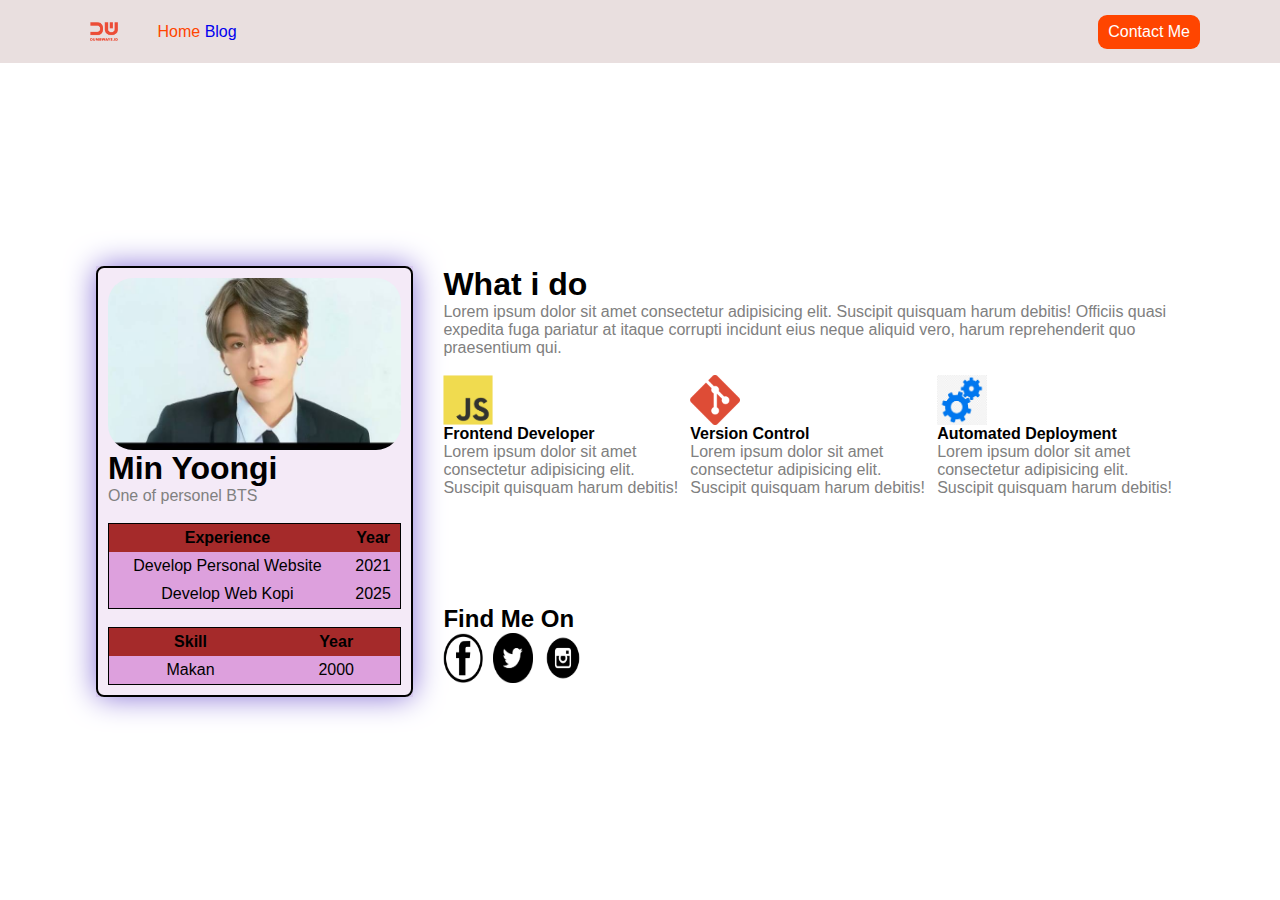
<file: index.html>
<html>
    <head>
        <title>Personal Web</title>
        <link rel="stylesheet" href="style.css">
    </head>
    <body>
                    <!-- nav bar -->
        <nav>
            <div class="left">

                <img src="asset/logo dumbways.png" alt="logo" width="5%" >
                <ul>
                    <li>
                        <a href="index.html" ;
                        style="color: orangered;">Home</a>
                    </li>
                    <li>
                        <a href="blog.html">Blog</a>
                    </li>
                </ul>
            </div>

            <div class="right">
                <a href="Contacts.html" target=”_blank”>Contact Me</a> 
            </div>
            
        </nav>
                        <!-- end navbar -->
        <dv class="container">
            <div class="section">
                <div class="left">
                    <div 
                    style="border: 2px solid black;
                    border-radius: 8px;
                     padding: 10px;
                    box-shadow: 0px 0px 30px rgb(134, 112, 214);
                     ">
              <div>
                     <img src="asset/Suga.jpg" style="width: 100%;
                      border-radius: 25px;"/>
              </div>
                    <h1>Min Yoongi</h1>
                    <p style="color:grey">One of personel BTS</p>
        
             <table style="border: 1px solid black; width: 100%; border-collapse:collapse; text-align:center" cellpadding="5px">
        
                  
                    <th style="background-color: brown;">Experience</th>
                      <th style="background-color: brown;">Year</th>
                     </tr>
        
                    <tr style="background-color: plum;">
                      <td>Develop Personal Website</td>
                      <td>2021</td>
                    </tr>
        
                     <tr style="background-color: plum;">
                      <td>Develop Web Kopi</td>
                      <td>2025</td>
                    </tr>
                    <br>
                    <table style="border: 1px solid black; width: 100%; border-collapse:collapse; text-align:center" cellpadding="5px">
                        <br>
                    <tr>
                        <th style="background-color: brown;">Skill</th>
                        <th style="background-color: brown;">Year</th>
                    </tr>
                      <tr style="background-color: plum ;">
                        <td>Makan</td>
                        <td>2000</td>
        
             </table>
              
              </div>
                
                </div>
                <div class="right">
                    <h1>What i do</h1>
                    <p>Lorem ipsum dolor sit amet consectetur adipisicing elit. Suscipit quisquam harum debitis! Officiis quasi expedita fuga pariatur at itaque corrupti incidunt eius neque aliquid vero, harum reprehenderit quo praesentium qui.</p>
                    <br>
                    <div class="skill-container">
                 <div>
                 <img src="asset/Js.png" alt="js">
                            <h4>Frontend Developer</h4>
                            <p>Lorem ipsum dolor sit amet consectetur adipisicing elit. Suscipit quisquam harum debitis!</p>
                        </div>
                        <div>
                            <img src="asset/version control.png" alt="vc">
                           <h4>Version Control</h4> 
                           <p>Lorem ipsum dolor sit amet consectetur adipisicing elit. Suscipit quisquam harum debitis!</p>
                        </div>
                        <div>
                            <img src="asset/automated deployment.png" alt="at">
                           <h4>Automated Deployment</h4>
                           <p>Lorem ipsum dolor sit amet consectetur adipisicing elit. Suscipit quisquam harum debitis!</p> 
                        </div>
                    </div>
                    <br><br><br><br><br><br>
                    <div>
                        <h2>Find Me On</h2>
                    </div>
                    <div class="social-container">
                     <div >           
                        <a href="https://www.facebook.com/login/"><img src="asset/fb.png" alt="fb"></a>
                    </div>
                     <div class="twitter">
                        <a href="https://twitter.com/i/flow/login/"> <img src="asset/twt.png" alt="twitter"></a>
                               </div>
                    <div class="instgram">

                        <a href="https://www.instagram.com/accounts/login/"> <img src="asset/inggra.png" alt="instgram"></a>
                               </div>
                </div>
            </div>
        </dv>

    </body>
</html>
</file>
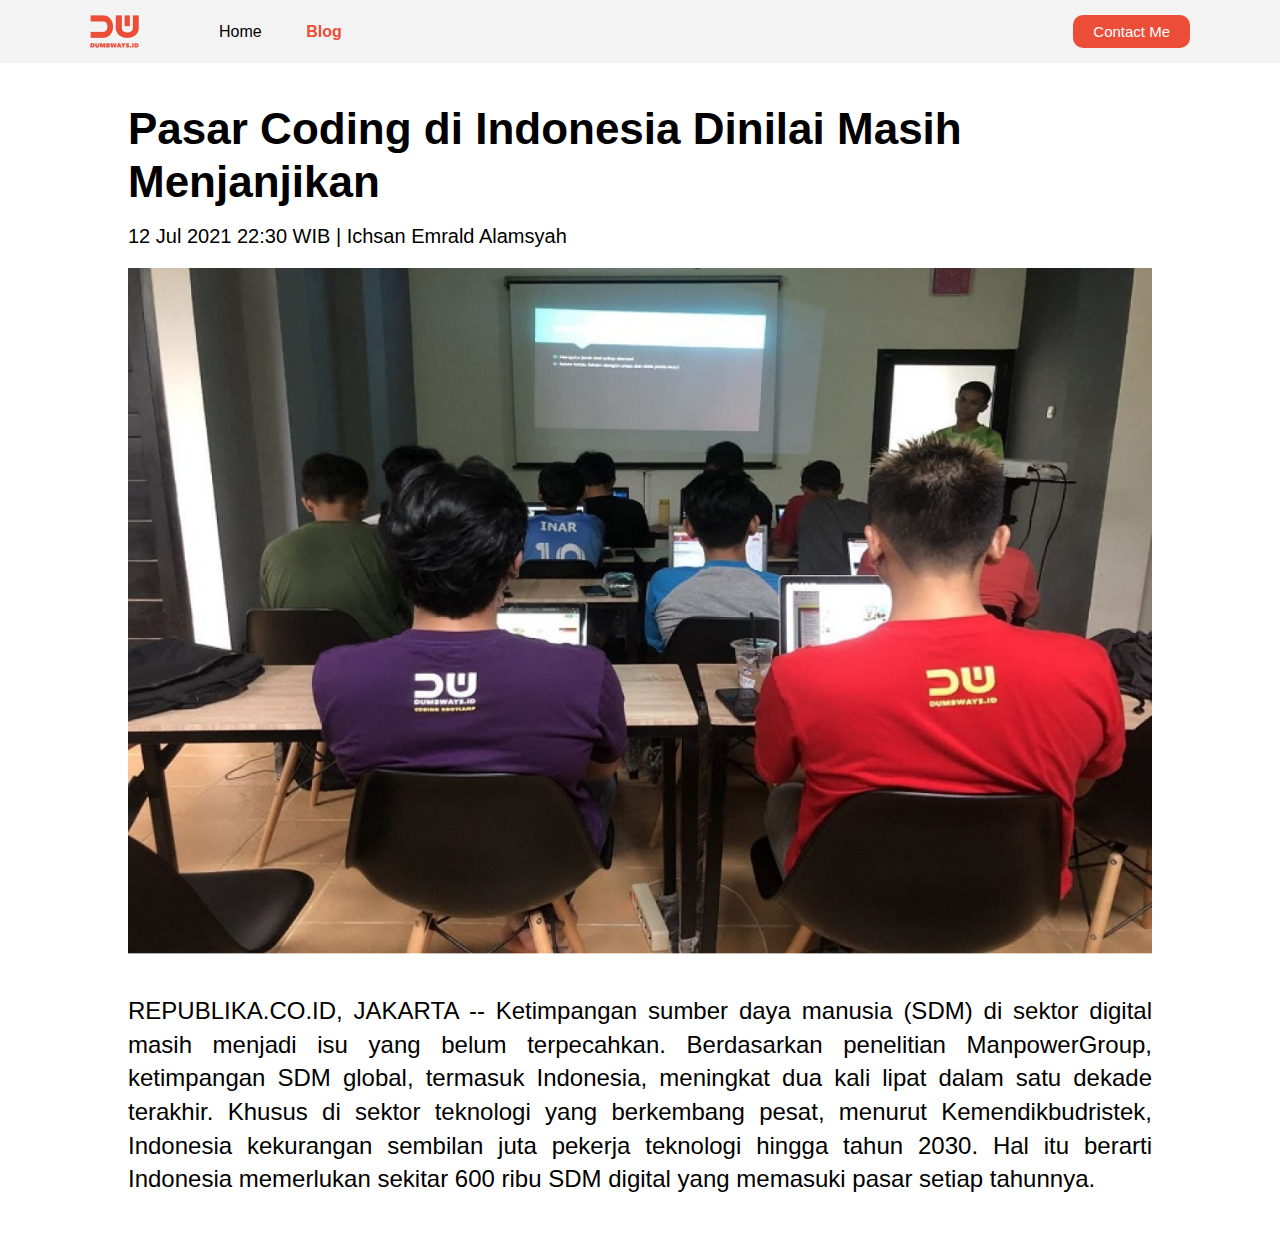
<file: blog-detail.html>
<html>
  <head>
    <title>Creating Blog Page - detail</title>
    <link rel="stylesheet" href="blog.css" />
  </head>
  <body>
    <!-- NavBar -->
    <nav>
      <div class="left-side">
        <a href="index.html">
          <img src="assets/logo.png" alt="logo" />
        </a>
        <ul>
          <li>
            <a href="index.html">Home</a>
          </li>
          <li>
            <a href="blog.html" class="list-active">Blog</a>
          </li>
        </ul>
      </div>
      <div class="right-side">
        <a href="contact.html"> Contact Me </a>
      </div>
    </nav>

    <!-- Blog -->
    <div class="blog-detail">
      <div class="blog-detail-container">
        <h1>Pasar Coding di Indonesia Dinilai Masih Menjanjikan</h1>
        <div class="author">12 Jul 2021 22:30 WIB | Ichsan Emrald Alamsyah</div>
        <img src="assets/blog-img-detail.png" alt="detail" />
        <p>
          REPUBLIKA.CO.ID, JAKARTA -- Ketimpangan sumber daya manusia (SDM) di
          sektor digital masih menjadi isu yang belum terpecahkan. Berdasarkan
          penelitian ManpowerGroup, ketimpangan SDM global, termasuk Indonesia,
          meningkat dua kali lipat dalam satu dekade terakhir. Khusus di sektor
          teknologi yang berkembang pesat, menurut Kemendikbudristek, Indonesia
          kekurangan sembilan juta pekerja teknologi hingga tahun 2030. Hal itu
          berarti Indonesia memerlukan sekitar 600 ribu SDM digital yang
          memasuki pasar setiap tahunnya.
        </p>
      </div>
    </div>
  </body>
</html>
</file>
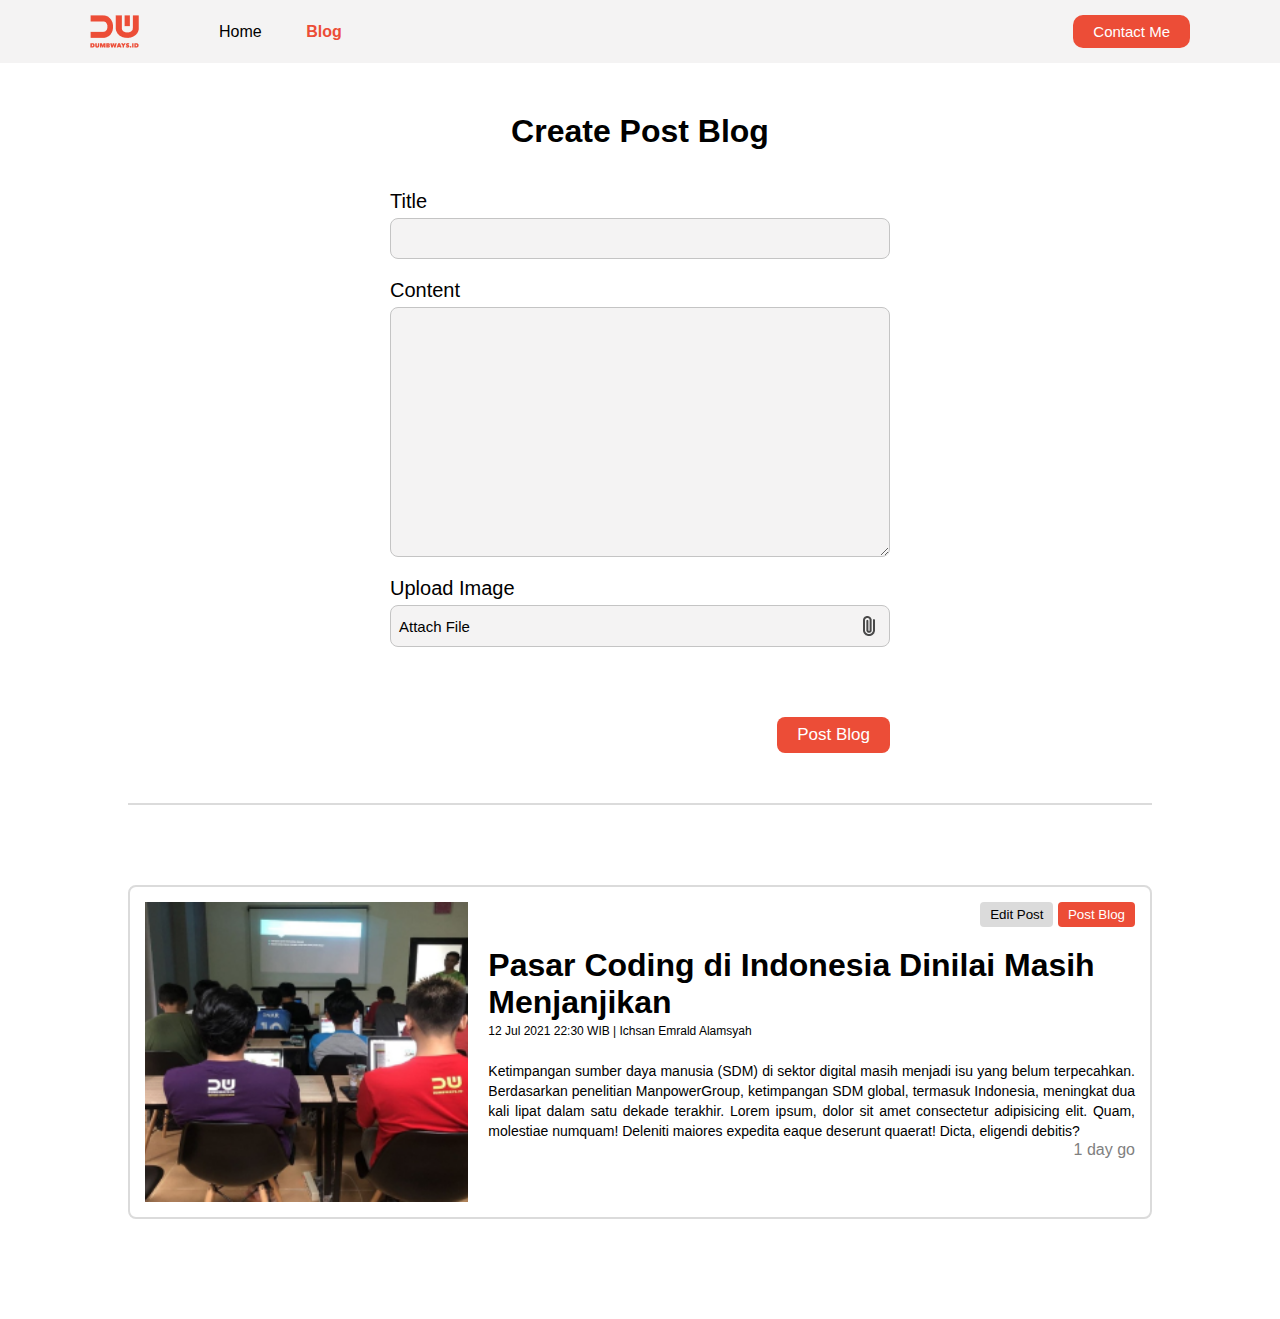
<file: blog.html>
<html>
  <head>
    <title>Creating Blog Page</title>
    <link rel="stylesheet" href="blog.css" />
  </head>
  <body>
    <!-- NavBar -->
    <nav>
      <div class="left-side">
        <a href="index.html">
          <img src="assets/logo.png" alt="logo" />
        </a>
        <ul>
          <li>
            <a href="index.html">Home</a>
          </li>
          <li>
            <a href="blog.html" class="list-active">Blog</a>
          </li>
        </ul>
      </div>
      <div class="right-side">
        <a href="Contacts.html"> Contact Me </a>
      </div>
    </nav>

    <!-- Blog -->
    <!-- Form -->
    <div class="blog">
      <div class="blog-form">
        <div class="form-container">
          <form onsubmit="addBlog(event)">
            <h1>Create Post Blog</h1>
            <div>
              <label for="input-blog-title">Title</label>
              <input id="input-blog-title" />
            </div>
            <div>
              <label for="input-blog-content">Content</label>
              <textarea id="input-blog-content"></textarea>
            </div>
            <div>
              <label>Upload Image</label>
              <div class="input-blog-image-group">
                <label for="input-blog-image">
                  <p>Attach File</p>
                  <img src="assets/file.png" alt="file" />
                </label>
                <input type="file" id="input-blog-image" hidden />
              </div>
            </div>
            <div class="button-group">
              <button>  Post Blog</button>
            </div>
          </form>
        </div>
      </div>
      <hr class="line" />
      <div id="contents" class="blog-list">
        <!-- dynamic content would be here -->
        <div class="blog-list-item">
          <div class="blog-image">
            <img src="assets/blog-img.png" alt="" />
          </div>
          <div class="blog-content">
            <div class="btn-group">
              <button class="btn-edit">Edit Post</button>
              <button class="btn-post">Post Blog</button>
            </div>
            <h1>
              <a href="blog-detail.html" target="_blank"
                >Pasar Coding di Indonesia Dinilai Masih Menjanjikan</a
              >
            </h1>
            <div class="detail-blog-content">
              12 Jul 2021 22:30 WIB | Ichsan Emrald Alamsyah
            </div>
            <p>
              Ketimpangan sumber daya manusia (SDM) di sektor digital masih
              menjadi isu yang belum terpecahkan. Berdasarkan penelitian
              ManpowerGroup, ketimpangan SDM global, termasuk Indonesia,
              meningkat dua kali lipat dalam satu dekade terakhir. Lorem ipsum,
              dolor sit amet consectetur adipisicing elit. Quam, molestiae
              numquam! Deleniti maiores expedita eaque deserunt quaerat! Dicta,
              eligendi debitis?
            </p>


          <div style="text-align:right;">
            <span style="font-size:13 px; color:grey">1 day go</span>
        </div>
      </div>
    </div>
    <script src="blog.js"></script>
  </body>
</html>
</file>
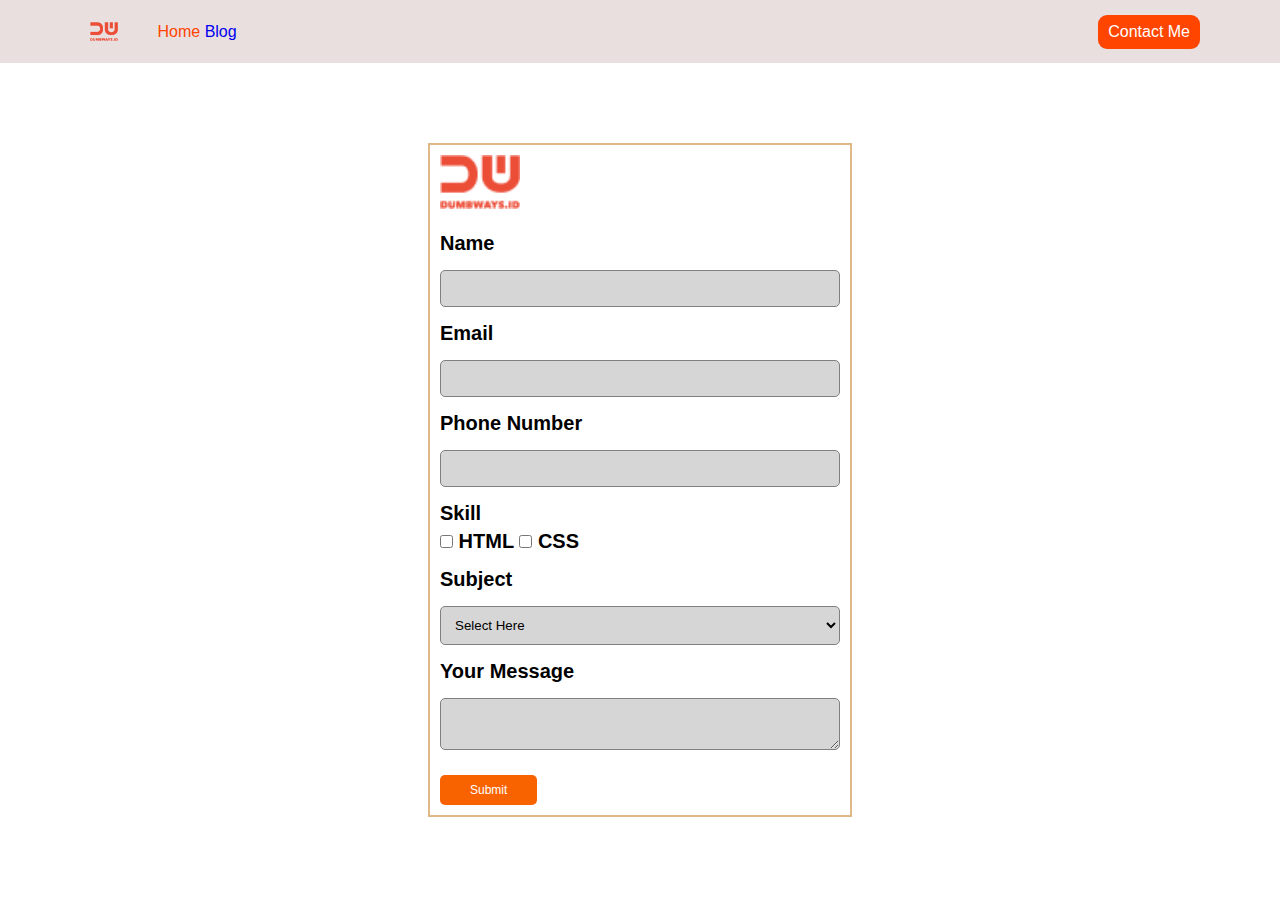
<file: Contacts.html>
<html>
    <head>
        <title>Contact Form</title>
        <link rel="stylesheet" href="style.css">
        <script src="form.js"></script>
    </head>

    <body>
                <!--  Nav Bar Awal -->
        <nav>
            <div class="left">

                <img src="asset/logo dumbways.png" alt="logo" width="5%" >
                <ul>
                    <li>
                        <a href="index.html" ;
                        style="color: orangered;">Home</a>
                    </li>
                    <li>
                        <a href="blog.html">Blog</a>
                    </li>
                </ul>
            </div>

            <div class="right">
                <a href="Contacts.html" target=”_blank”>Contact Me</a> 
            </div>
            
        </nav>
                        <!-- nav bar akhir -->
        <form>
            <img src="asset/logo dumbways.png" style="width: 20%">
            
            <div>   
                <br>     
                <label for="input-name" >Name</label>
                <input id="input-name" type="text">
            </div>

            <div>
                <label for="input-email">Email</label>
                <input id="input-email" type="email" class="email">
            </div>

            <div>
                <label for="input-phone">Phone Number</label>
                <input id="input-phone" type="number" >
            </div>

            <div>
                <div>
                    <label>Skill</label><br>
                    <input type="checkbox" id="html" value="HTML">
                    <label for="html">HTML</label>

                    <input type="checkbox" id="css" value="CSS">
                    <label for="css">CSS</label>
                </div>
            </div>

            <div>
                <label for="input-subject">Subject</label>
                <select id="input-subject">
                    <option value="">Select Here</option>
                    <option>I'm Hiring</option>
                    <option>Problem With Our Site</option>
                </select>
            </div>

            <div>
                <label for="input-message">Your Message</label>
                <textarea id="input-message"></textarea>
            </div>

            <button type="button" onclick="submitData()">Submit</button>
            
         <form action="mailto:someone@$nailmail.com" enctype="text/plain" method="post">     
        </form>

    </body>
</html>
</file>
<file: style.css>
* {
    margin: 0;
    font-family: Arial, Helvetica, sans-serif;
}

nav {
    background-color: rgb(233, 223, 223);
    display: flex;
    height: 7vh;
}

nav .left {
    width: 50%;
    padding-left: 90px;
    display: flex;
    align-items: center;
}

nav .left li {
    display: inline;
}

nav .left a{
    text-decoration: none;
}


nav .right {
    width: 50%;
    display: flex;
    padding: 10px;
    justify-content: flex-end;
    align-items: center;
    padding-right: 80px;

}

nav .right a{
    color: white;
    background-color: orangered;
    padding: 8px 10px;
    border-radius: 9px;
    text-decoration: none;
}

nav .right a:hover{
    background-color: aqua;
}

.container {
    height: 93vh;
    display: flex;
    align-items: center;
    justify-content: center;

}
.container .section {
    display: flex;
    width: 85%;
}

.section .left {
    background-color: rgb(244, 234, 247);
    flex: 30% ;
}

.section .right {
    flex: 70%;
    padding-left: 30px;
}

.section .right p{
    color: grey;

}

.right .skill-container {
    display: flex;
}

.skill-container div {
    flex: 1;

}
.skill-container div img {
    width: 50px;
    height: 50px;
}

.social-container div {
    width: 50px;
}

.social-container div img {
    width: 40px;
    height: 50px;
    flex: 1;
}

.right .social-container {
    display: flex;
    
}

form {
    width: 400px; 
    margin: 80px auto;
    font-weight: bold; 
    font-size: 20px ;
    border: 2px solid burlywood;
    box-shadow: coral;
    padding: 10px;
}

input[type=text],input[type=email],input[type=number], select, textarea {
    background-color:rgb(214, 214, 214);
    border-radius: 5px;
    width: 100%;
    padding: 10px;
    margin-top: 5px;
    border: 1px solid grey;
    box-sizing: border-box;
    margin: 15px 0;
}

input[type=checkbox] {
    margin: 10px 0 20px 0;
}

button {
    padding: 8px 30px; 
    margin-top:10px; 
    border-radius: 5px; 
    background-color:rgb(248, 99, 0);
    color:white;
    border: none;
    cursor:pointer;
    font-size: 12px;
}
</file>
<file: blog.css>
* {
    margin: 0;
    padding: 0;
    box-sizing: border-box;
    font-family: Arial, Helvetica, sans-serif;
  }
  
  /* Navbar */
  nav {
    display: flex;
    background: #f4f3f3;
    height: 7vh;
  }
  
  nav div {
    display: flex;
    align-items: center;
    flex: 50%;
  }
  
  nav div.left-side {
    padding-left: 90px;
  }
  
  nav div.right-side {
    padding-right: 90px;
    display: flex;
    justify-content: flex-end;
  }
  
  nav ul {
    list-style-type: none;
    margin-left: 40px;
  }
  
  nav ul li {
    display: inline;
    margin-left: 40px;
  }
  
  nav ul li a {
    color: #000000;
    text-decoration: none;
  }
  
  nav ul li a.list-active {
    color: #ec4d37;
    font-weight: 700;
  }
  
  nav .right-side a {
    font-size: 15px;
    padding: 8px 20px;
    background-color: #ec4d37;
    border: none;
    border-radius: 10px;
    color: #fff;
    text-decoration: none;
  }
  
  /* Blog Form */
  .blog-form {
    padding: 50px 0;
    display: flex;
    justify-content: center;
  }
  
  .blog-form .form-container {
    width: 500px;
  }
  
  .blog-form .form-container h1 {
    text-align: center;
    margin-bottom: 40px;
  }
  
  .blog-form form label {
    font-size: 20px;
    font-weight: 400;
  }
  
  .blog-form form input,
  textarea,
  select {
    width: 100%;
    font-size: 20px;
    font-weight: 400;
    padding: 8px;
    margin-top: 5px;
    margin-bottom: 20px;
    background: #f4f3f3;
    border: 1px solid #c4c4c4;
    border-radius: 8px;
  }
  
  .blog-form form textarea {
    height: 250px;
  }
  
  .blog-form form .input-blog-image-group {
    width: 100%;
    font-size: 20px;
    font-weight: 400;
    padding: 8px;
    margin-top: 5px;
    margin-bottom: 20px;
    background: #f4f3f3;
    border: 1px solid #c4c4c4;
    border-radius: 8px;
    cursor: pointer;
  }
  
  .blog-form form .input-blog-image-group label p {
    font-size: 15px;
  }
  
  .blog-form form .input-blog-image-group label {
    cursor: pointer;
    display: flex;
    align-items: center;
    justify-content: space-between;
  }
  
  .blog-form form .button-group {
    text-align: right;
  }
  
  .blog-form form button {
    margin-top: 50px;
    padding: 8px 20px;
    font-size: 17px;
    background: #ec4d37;
    border-radius: 8px;
    border: none;
    color: #fff;
    cursor: pointer;
  }
  
  .blog hr {
    border: 1px solid #dbdbdb;
    width: 80%;
    margin-right: auto;
    margin-left: auto;
  }
  
  /* Blog list */
  .blog .blog-list {
    margin-top: 80px;
    margin-bottom: 80px;
    display: flex;
    align-items: center;
    flex-direction: column;
  }
  
  .blog .blog-list .blog-list-item {
    width: 80%;
    padding: 15px;
    margin-bottom: 20px;
    border: 2px solid #dbdbdb;
    border-radius: 8px;
    display: flex;
  }
  
  .blog .blog-list .blog-list-item .blog-image {
    flex: 1;
  }
  
  .blog .blog-list .blog-list-item .blog-image img {
    width: 100%;
    height: 300px;
    object-fit: cover;
  }
  
  .blog .blog-list .blog-list-item .blog-content {
    padding-left: 20px;
    flex: 2;
  }
  
  .blog .blog-list .btn-group {
    text-align: right;
    margin-bottom: 20px;
  }
  
  .blog .blog-list .btn-group .btn-edit {
    padding: 5px 10px;
    border: 0;
    border-radius: 4px;
    background: #dbdbdb;
  }
  
  .blog .blog-list .btn-group .btn-post {
    padding: 5px 10px;
    border: 0;
    border-radius: 4px;
    background: #ec4d37;
    color: #fff;
  }
  
  .blog .blog-list h1 a {
    text-decoration: none;
    color: #000000;
  }
  
  .blog .blog-list .detail-blog-content {
    font-weight: 300;
    font-size: 12px;
    line-height: 20px;
  }
  
  .blog .blog-list .blog-list-item p {
    margin-top: 20px;
    font-weight: normal;
    font-size: 14px;
    line-height: 20px;
    text-align: justify;
  }
  
  /* Blog Detail */
  .blog-detail {
    display: flex;
    justify-content: center;
  }
  
  .blog-detail-container {
    width: 80%;
    margin: 40px 0;
  }
  
  .blog-detail-container img {
    width: 100%;
  }
  
  .blog-detail-container h1 {
    font-style: normal;
    font-weight: 800;
    font-size: 44px;
    line-height: 120%;
    margin-bottom: 15px;
  }
  
  .blog-detail-container .author {
    font-weight: 100;
    font-size: 20px;
    line-height: 120%;
    margin-bottom: 20px;
  }
  
  .blog-detail-container p {
    margin-top: 40px;
    font-style: normal;
    font-weight: normal;
    font-size: 24px;
    line-height: 140%;
    text-align: justify;
  }
</file>
